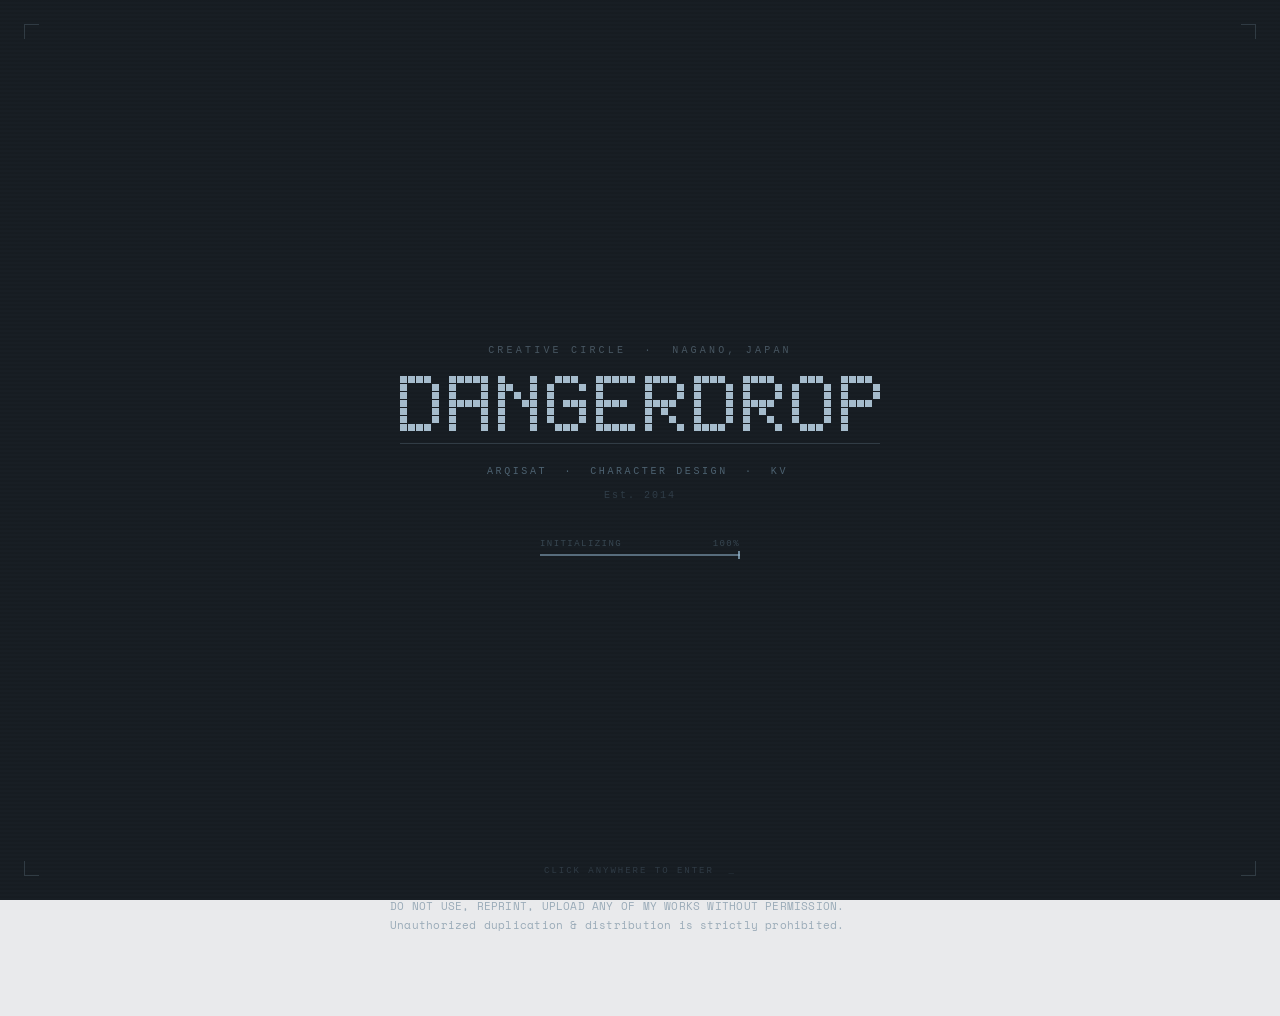
<file: index.html>
<!DOCTYPE html>
<html lang="ja">
<head>
<meta charset="UTF-8">
<meta name="viewport" content="width=device-width, initial-scale=1.0">
<title>DANGERDROP</title>
<link href="https://fonts.googleapis.com/css2?family=Bebas+Neue&family=Noto+Sans+JP:wght@300;400;500&family=Space+Mono:wght@400;700&display=swap" rel="stylesheet">
<link rel="stylesheet" href="style.css">
</head>
<body>

<!-- ── Intro Overlay ── -->
<div id="intro-overlay">
  <div class="io-scan"></div>
  <div class="io-crt"></div>
  <div class="io-corner tl"></div>
  <div class="io-corner tr"></div>
  <div class="io-corner bl"></div>
  <div class="io-corner br"></div>

  <!-- 皮特托小人坠落
       替换图片：把下面 div#ioPiktoImg 换成 <img src="你的图片.png"> 即可
       建议图片尺寸：正方形，PNG 透明背景，100~160px 显示宽度 -->
  <div id="ioPiktoWrap">
    <div id="ioPiktoImg">
      <!-- 有图片时替换这里：<img src="pikto.png" alt=""> -->
      <img src="pictogram.png" alt="">
    </div>
  </div>

  <div class="io-center" id="ioCenterBlock">
    <div class="io-eyebrow">Creative Circle &nbsp;·&nbsp; Nagano, Japan</div>
    <div class="io-title-wrap">
      <svg id="ioPixelTitle" xmlns="http://www.w3.org/2000/svg" style="display:block;overflow:visible;"></svg>
    </div>
    <div class="io-divider"></div>
    <div class="io-sub">ARQISAT &nbsp;·&nbsp; Character Design &nbsp;·&nbsp; KV<span class="io-blink"></span></div>
    <div class="io-year">Est. 2014</div>
    <div class="io-progress">
      <div class="io-plabel"><span>Initializing</span><span id="ioPct">0%</span></div>
      <div class="io-track"><div class="io-fill"></div><div class="io-cur"></div></div>
    </div>
  </div>
  <div class="io-hint">Click anywhere to enter &nbsp;_</div>
</div>

<button id="toggleBtn">&#9664;</button>

<div id="app">
  <aside id="sidebar">
    <div class="sidebar-brand">
      Dangerdrop
      <span>ARQISAT</span>
    </div>
    <nav class="nav-links">
      <div class="nav-link active" data-page="about">About</div>
      <div class="nav-link" data-page="gallery">Gallery</div>
      <div class="nav-link" data-page="links">Links</div>
    </nav>
    <div class="sidebar-art">
      <img src="sidebar-art.jpg" alt="">
    </div>
  </aside>

  <main id="main">
    <header class="site-header">
      <div class="header-top">
        <div class="logo-block">
          <img src="logo.png" alt="DANGERDROP">
        </div>
        <div>
          <div class="site-title">Dangerdrop</div>
          <div class="site-tagline">Character design · Environment · KV</div>
        </div>
      </div>
      <div class="header-banner">
        <img src="banner.jpg" alt="">
      </div>
    </header>
    <hr class="header-divider">

    <!-- About -->
    <section class="page active" id="page-about">
      <div class="about-wrap">
        <div>
          <div class="about-label">Illustrator</div>
          <div class="about-name">ARQISAT</div>
          <div class="about-sub">from DANGERDROP</div>
          <div class="about-body">
            <p>DANGERDROP は2014年より日本は長野県を拠点に活動するクリエイティブサークルです。<br>代表のイラストレータ ASTG は2021年から PN を ARQISAT へ変更</p>
            <p><strong>近年の活動</strong><br>
            ドールズフロントライン | <a href="https://x.com/GirlsFrontline/status/1181856887173599232">M200</a> / <a href="https://x.com/GirlsFrontline/status/1610941184880562177">MG338</a><br>
            Fate / Grand Order | <a href="https://news.fate-go.jp/2020/imaginary_scramble_pu/">ネモ</a> / <a href="https://news.fate-go.jp/2023/christmas2023/">ネモ〔サンタ〕</a><br>
            Wonder Festival | <a href="https://kaiyodo.co.jp/items/wonderfestival/wonda-chan4/">[ワンダちゃんNEXT DOOR プロジェクト] FILE:04 DANGERDROPVer.</a><br>など</p>
            <p>CONTACT : <a href="mailto:dangerdrop.info@gmail.com">dangerdrop.info@gmail.com</a><br>
            ※イラスト制作のご依頼は 2027年 1月 以降に着手できるものだと助かります。<br>
            ※現在は法人様のみご依頼をお受けしております。</p>
          </div>
          <div class="about-copyright">
            Copyright 2007-2026 © dangerdrop. All rights reserved.<br>
            DO NOT USE, REPRINT, UPLOAD ANY OF MY WORKS WITHOUT PERMISSION.<br>
            Unauthorized duplication &amp; distribution is strictly prohibited.
          </div>
        </div>
        <div class="about-img-wrap">
          <img src="about-chara.jpg" alt="">
        </div>
      </div>
    </section>

    <!-- Gallery -->
    <section class="page" id="page-gallery">
      <div class="gallery-meta">
        <div class="gallery-heading">Works</div>
        <div class="gallery-meta-right">
          <div class="gallery-count" id="galleryCount"></div>
          <button id="sortBtn" class="sort-btn" title="切换排序">
            <span class="sort-icon">↑</span>
            <span class="sort-label">ASC</span>
          </button>
        </div>
      </div>
      <div class="gallery-wrap">
        <div class="gallery-list" id="galleryItems"></div>
        <div class="gallery-timeline" id="galleryTimeline">
          <div class="tl-line"></div>
        </div>
      </div>
    </section>

    <!-- Links -->
    <section class="page" id="page-links">
      <div class="links-block">
        <div class="links-heading">Active Platforms</div>
        <div class="links-group">
          <a class="link-item" href="https://dangerdrop.tumblr.com/" target="_blank">tumblr (home)</a>
          <a class="link-item" href="https://bsky.app/profile/dangerdrop.bsky.social" target="_blank">Bluesky</a>
          <a class="link-item" href="https://instagram.com/dangerdrop/" target="_blank">instagram</a>
          <a class="link-item" href="http://www.pixiv.net/member.php?id=341407" target="_blank">pixiv</a>
          <a class="link-item" href="https://dangerdrop.booth.pm/" target="_blank">BOOTH</a>
          <a class="link-item" href="http://twitter.com/dangerdrop" target="_blank">twitter</a>
          <a class="link-item" href="http://twitter.com/ARQISAT" target="_blank">twitter (sub)</a>
          <a class="link-item" href="https://dangerdrop.fanbox.cc/" target="_blank">pixivFANBOX</a>
          <a class="link-item" href="https://poipiku.com/yourID/" target="_blank">poipiku</a>
        </div>
      </div>
      <div class="links-block">
        <div class="links-notice">No new posts will be made</div>
        <div class="links-group links-inactive">
          <a class="link-item" href="https://www.threads.net/@dangerdrop" target="_blank">Threads</a>
          <a class="link-item" href="https://pawoo.net/@DANGERDROP" target="_blank">Mastodon(Pawoo)</a>
          <a class="link-item" href="http://www.tinami.com/creator/profile/25263" target="_blank">Tinami</a>
          <a class="link-item" href="http://www.artstation.com/artist/dangerdrop" target="_blank">ArtStation</a>
          <a class="link-item" href="https://www.deviantart.com/arqisat" target="_blank">DeviantArt</a>
          <a class="link-item" href="http://seiga.nicovideo.jp/user/illust/7099277" target="_blank">Niconico Seiga</a>
          <a class="link-item" href="https://www.flickr.com/photos/131493378@N04/" target="_blank">Flickr</a>
          <a class="link-item" href="https://www.youtube.com/@ARQISAT" target="_blank">YouTube</a>
          <a class="link-item" href="https://soundcloud.com/dangerdrop/" target="_blank">soundcloud</a>
        </div>
      </div>
      <div class="links-warning">
        The above list is the platform I created my account on.<br>
        If you see my name or posts on platforms other than this list, it is most likely a fake account or unauthorized reproduction.
      </div>

      <div class="ship-label-section">
        <div class="ship-label-heading"><!-- Goods &amp; Merchandise --> </div> 
        <div class="ship-label">
          <div class="sl-top">
            <div class="sl-logo">LO<br>GO</div>
            <div class="sl-addr">
              <div style="font-size:0.44rem;color:#888;">TO:</div>
              <div style="font-weight:700;">COMPANY NAME</div>
              <div style="color:#555;">Address, City</div>
              <div style="color:#555;">ZIP, State</div>
              <div class="sl-priority">PRIORITY MAIL</div>
            </div>
          </div>
          <div class="sl-from"><span style="color:#888;font-size:0.44rem;">FROM: </span><span style="font-weight:700;">COMPANY NAME</span><br><span style="color:#555;padding-left:34px;">Address, City, ZIP, State</span></div>
          <div class="sl-fields">
            <div class="sl-field"><div class="sl-lbl">ORDER NR: 000000/2020</div><div class="sl-bar"></div></div>
            <div class="sl-field"><div class="sl-lbl">LOT NUMBER:</div></div>
            <div class="sl-field"><div class="sl-lbl">ITEM NR: 000000/2020</div></div>
            <div class="sl-field"><div class="sl-lbl">SHIP DATE:</div></div>
            <div class="sl-field" style="grid-column:1/-1;border-bottom:none;"><div class="sl-lbl">WEIGHT:</div></div>
          </div>
          <div class="sl-foot">
            <span style="font-size:0.9rem;">&#9854;</span>
            <span style="font-size:1rem;">&#8593;&#8593;</span>
            <span style="font-size:0.44rem;color:#888;">FRAGILE</span>
            <div class="sl-barcode"></div>
            <span style="font-size:0.44rem;color:#888;">00000000000</span>
          </div>
        </div>
      </div>
    </section>
  </main>
</div>

<div id="lightbox">
  <button id="lbClose">&#x2715;</button>
  <button class="lb-nav" id="lb-prev">&#9664;</button>
  <div class="lb-inner">
    <div id="lb-date"></div>
    <div id="lbSlot"></div>
    <div id="lb-title"></div>
  </div>
  <button class="lb-nav" id="lb-next">&#9654;</button>
</div>

<script src="main.js"></script>
</body>
</html>
</file>
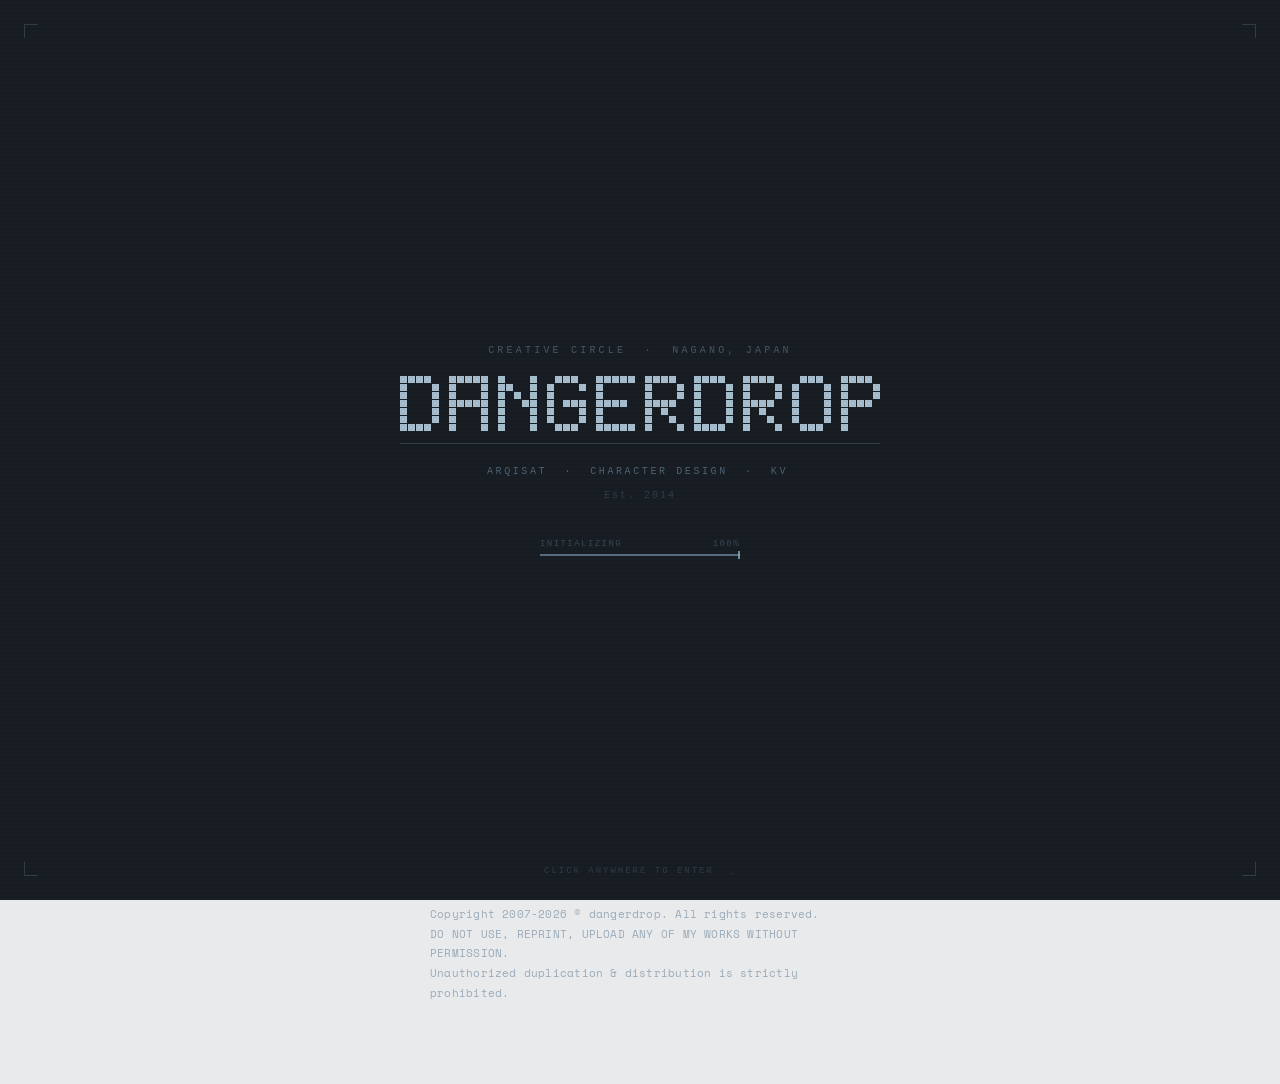
<file: dangerdrop (1).html>
<!DOCTYPE html>
<html lang="ja">
<head>
<meta charset="UTF-8">
<meta name="viewport" content="width=device-width, initial-scale=1.0">
<title>DANGERDROP</title>
<link href="https://fonts.googleapis.com/css2?family=Bebas+Neue&family=Noto+Sans+JP:wght@300;400;500&family=Space+Mono:wght@400;700&display=swap" rel="stylesheet">
<style>
*,*::before,*::after{box-sizing:border-box;margin:0;padding:0}
:root{
  --accent:#4a6480;
  --accent-dark:#35506a;
  --sidebar:#28333f;
  --sidebar-art:#1a2c2c;
  --bg:#e9eaec;
  --border:#c2c8d0;
  --text:#252c35;
  --text-sub:#5a6878;
  --sw:220px;
  --col:640px;
  --tr:0.35s cubic-bezier(0.4,0,0.2,1);
}
body{font-family:'Noto Sans JP',sans-serif;background:var(--bg);color:var(--text);overflow-x:hidden;min-height:100vh}

/* ── Intro Overlay ── */
#intro-overlay{
  position:fixed;inset:0;
  background:#181e24;
  z-index:9999;
  display:flex;flex-direction:column;
  align-items:center;justify-content:center;
  cursor:pointer;overflow:hidden;
  transition:opacity 0.9s ease;
}
#intro-overlay.out{opacity:0;pointer-events:none;}
.io-scan{
  position:absolute;left:0;right:0;height:1px;
  background:linear-gradient(90deg,transparent 0%,rgba(170,200,220,0.15) 40%,rgba(170,200,220,0.3) 50%,rgba(170,200,220,0.15) 60%,transparent 100%);
  top:-2px;
  animation:ioScan 2.2s cubic-bezier(0.4,0,0.6,1) 0.2s 1 forwards;
  opacity:0;
}
@keyframes ioScan{0%{top:0%;opacity:1}100%{top:100%;opacity:0.3}}
.io-crt{
  position:absolute;inset:0;pointer-events:none;
  background:repeating-linear-gradient(0deg,transparent,transparent 2px,rgba(0,0,0,0.07) 2px,rgba(0,0,0,0.07) 4px);
}
.io-corner{position:absolute;width:14px;height:14px;opacity:0;animation:ioFade 0.4s ease 1.1s forwards;}
.io-corner.tl{top:24px;left:24px;border-top:1px solid rgba(150,180,200,0.2);border-left:1px solid rgba(150,180,200,0.2);}
.io-corner.tr{top:24px;right:24px;border-top:1px solid rgba(150,180,200,0.2);border-right:1px solid rgba(150,180,200,0.2);}
.io-corner.bl{bottom:24px;left:24px;border-bottom:1px solid rgba(150,180,200,0.2);border-left:1px solid rgba(150,180,200,0.2);}
.io-corner.br{bottom:24px;right:24px;border-bottom:1px solid rgba(150,180,200,0.2);border-right:1px solid rgba(150,180,200,0.2);}
.io-center{display:flex;flex-direction:column;align-items:center;position:relative;z-index:2;}
.io-eyebrow{
  font-family:'Courier New',Courier,monospace;
  font-size:10px;letter-spacing:0.32em;
  color:rgba(150,180,200,0.38);text-transform:uppercase;
  margin-bottom:20px;opacity:0;
  animation:ioUp 0.5s ease 0.9s forwards;
}
.io-title-wrap{opacity:0;animation:ioFade 0.4s ease 1.3s forwards;}
.io-divider{
  height:1px;background:rgba(150,180,200,0.2);
  width:0%;margin:12px auto 16px;
  animation:ioLine 0.7s ease 1.65s forwards;
}
@keyframes ioLine{to{width:100%;}}
.io-sub{
  font-family:'Courier New',Courier,monospace;
  font-size:10px;letter-spacing:0.26em;
  color:rgba(130,165,190,0.5);text-transform:uppercase;
  opacity:0;animation:ioUp 0.5s ease 2.0s forwards;
}
.io-year{
  font-family:'Courier New',Courier,monospace;
  font-size:10px;letter-spacing:0.2em;
  color:rgba(110,145,170,0.28);margin-top:8px;
  opacity:0;animation:ioUp 0.4s ease 2.3s forwards;
}
.io-progress{margin-top:38px;width:200px;opacity:0;animation:ioFade 0.3s ease 2.6s forwards;}
.io-plabel{
  font-family:'Courier New',Courier,monospace;
  font-size:9px;letter-spacing:0.16em;
  color:rgba(130,165,190,0.3);text-transform:uppercase;
  display:flex;justify-content:space-between;margin-bottom:5px;
}
.io-track{width:100%;height:2px;background:rgba(150,180,200,0.1);position:relative;}
.io-fill{position:absolute;left:0;top:0;bottom:0;width:0%;background:rgba(150,185,210,0.45);animation:ioBar 1.4s steps(28,end) 2.8s forwards;}
.io-cur{position:absolute;top:-3px;width:2px;height:8px;background:rgba(150,185,210,0.7);left:0%;animation:ioCur 1.4s steps(28,end) 2.8s forwards;}
@keyframes ioBar{to{width:100%;}}
@keyframes ioCur{to{left:calc(100% - 2px);}}
.io-blink{
  display:inline-block;width:2px;height:22px;
  background:rgba(150,185,210,0.6);
  margin-left:3px;vertical-align:middle;
  opacity:0;animation:ioBlink 0.85s step-end infinite 3.0s;
}
@keyframes ioBlink{0%,100%{opacity:0}50%{opacity:1}}
.io-hint{
  position:absolute;bottom:24px;
  font-family:'Courier New',Courier,monospace;
  font-size:9px;letter-spacing:0.22em;
  color:rgba(130,165,190,0.22);text-transform:uppercase;
  opacity:0;animation:ioFade 0.5s ease 4.0s forwards;
}
@keyframes ioFade{to{opacity:1;}}
@keyframes ioUp{from{opacity:0;transform:translateY(5px)}to{opacity:1;transform:translateY(0)}}

/* ── Sidebar ── */
#sidebar{width:var(--sw);min-height:100vh;background:var(--sidebar);display:flex;flex-direction:column;position:fixed;left:0;top:0;z-index:100;transition:transform var(--tr)}
body.closed #sidebar{transform:translateX(calc(-1 * var(--sw)))}
.sidebar-brand{padding:24px 20px 18px;color:white;font-family:'Space Mono',monospace;font-size:0.95rem;font-weight:700;letter-spacing:0.12em;text-transform:uppercase;border-bottom:1px solid rgba(255,255,255,0.1);line-height:1.3}
.sidebar-brand span{display:block;font-size:0.62rem;font-weight:400;letter-spacing:0.22em;color:rgba(255,255,255,0.4);margin-top:3px}
.nav-links{display:flex;flex-direction:column;flex:1;padding-top:10px}
.nav-link{color:rgba(255,255,255,0.55);font-family:'Space Mono',monospace;font-size:0.78rem;font-weight:700;letter-spacing:0.2em;text-transform:uppercase;padding:14px 20px;cursor:pointer;position:relative;transition:color 0.18s,background 0.18s;user-select:none}
.nav-link::before{content:'';position:absolute;left:0;top:0;bottom:0;width:3px;background:rgba(255,255,255,0.55);transform:scaleY(0);transition:transform 0.2s}
.nav-link:hover{color:white}
.nav-link:hover::before{transform:scaleY(1)}
.nav-link.active{color:white;background:rgba(255,255,255,0.07)}
.nav-link.active::before{transform:scaleY(1)}
.sidebar-art{width:100%;height:140px;background:var(--sidebar-art);overflow:hidden;flex-shrink:0}
.sidebar-art img{width:100%;height:100%;object-fit:cover}

/* ── Toggle ── */
#toggleBtn{position:fixed;top:20px;left:calc(var(--sw) - 30px);background:none;border:none;cursor:pointer;color:rgba(255,255,255,0.4);font-size:0.8rem;padding:4px 6px;z-index:999;transition:left var(--tr),color var(--tr);line-height:1}
body.closed #toggleBtn{left:6px;color:var(--text-sub)}

/* ── Main ── */
#main{margin-left:var(--sw);min-height:100vh;display:flex;flex-direction:column;align-items:center;transition:margin-left var(--tr)}
body.closed #main{margin-left:0}

/* ── Header ── */
.site-header{width:100%;max-width:calc(var(--col) + 80px);padding:24px 40px 0;display:flex;flex-direction:column;gap:20px}
.header-top{display:flex;align-items:center;gap:18px;padding-top:20px}
.logo-block{flex-shrink:0;width:100px;height:100px;overflow:hidden}
.logo-block img{width:100%;height:100%;object-fit:contain}
.site-title{font-family:'Bebas Neue',sans-serif;font-size:2.6rem;letter-spacing:0.15em;color:var(--text);line-height:1}
.site-tagline{font-family:'Space Mono',monospace;font-size:0.62rem;letter-spacing:0.2em;color:var(--text-sub);margin-top:5px;text-transform:uppercase}
.header-banner{width:70%;height:100px;overflow:hidden;margin-right:auto}
.header-banner img{width:100%;height:100%;object-fit:cover}
.header-divider{border:none;border-top:1px solid var(--border);width:100%;max-width:calc(var(--col) + 80px);margin-top:24px}

/* ── img-slot ── */
.img-slot{background:#e4e6ea;border:1.5px dashed #b0b8c4;display:flex;align-items:center;justify-content:center;color:#a0aab4;font-family:'Space Mono',monospace;font-size:0.65rem;letter-spacing:0.08em;width:100%;height:100%}

/* ── Pages ── */
.page{display:none;width:100%;max-width:calc(var(--col) + 80px);padding:52px 40px 80px;opacity:0;transition:opacity 0.25s ease;}
.page.active{display:block;}
.page.visible{opacity:1;}

/* ── About ── */
.about-wrap{display:grid;grid-template-columns:1fr 170px;gap:52px;align-items:start}
.about-label{font-family:'Space Mono',monospace;font-size:0.65rem;letter-spacing:0.22em;color:var(--text-sub);text-transform:uppercase;margin-bottom:5px}
.about-name{font-family:'Bebas Neue',sans-serif;font-size:2.2rem;letter-spacing:0.1em;color:var(--text);line-height:1.1;margin-bottom:2px}
.about-sub{font-family:'Space Mono',monospace;font-size:0.72rem;color:var(--text-sub);letter-spacing:0.08em;margin-bottom:30px}
.about-body{font-size:0.875rem;line-height:2;color:#334050}
.about-body p{margin-bottom:18px}
.about-body a{color:var(--accent);text-underline-offset:3px;text-decoration-thickness:1px}
.about-body a:hover{color:var(--accent-dark)}
.about-img-wrap{width:100%;aspect-ratio:3/4;position:sticky;top:44px;overflow:hidden}
.about-img-wrap img{width:100%;height:100%;object-fit:cover}
.about-copyright{margin-top:36px;padding-top:18px;border-top:1px solid var(--border);font-size:0.67rem;color:#9aabb8;line-height:1.85;font-family:'Space Mono',monospace;letter-spacing:0.02em}

/* ── Gallery ── */
.gallery-meta{display:flex;align-items:baseline;justify-content:space-between;margin-bottom:24px}
.gallery-heading{font-family:'Space Mono',monospace;font-size:0.65rem;letter-spacing:0.22em;color:var(--text-sub);text-transform:uppercase}
.gallery-count{font-family:'Space Mono',monospace;font-size:0.65rem;color:var(--border)}
.gallery-wrap{display:flex;gap:0}
.gallery-list{flex:1;min-width:0}
.gallery-timeline{width:52px;flex-shrink:0;position:relative;margin-left:24px;}
.tl-line{position:absolute;top:0;bottom:0;left:10px;width:1px;background:var(--border);}
.tl-year{position:absolute;left:0;font-family:'Space Mono',monospace;font-size:0.6rem;color:var(--text-sub);letter-spacing:0.08em;writing-mode:vertical-rl;text-orientation:mixed;padding-left:22px;line-height:1;white-space:nowrap;}
.tl-year::before{content:'';position:absolute;left:7px;top:0;width:7px;height:7px;border-radius:50%;background:var(--border);}
.tl-year.first::before{background:var(--accent);}
.gallery-entry{border-top:1px solid var(--border);padding:20px 0 28px}
.gallery-entry:last-child{border-bottom:1px solid var(--border)}
.entry-date{font-family:'Space Mono',monospace;font-size:0.72rem;color:var(--text-sub);letter-spacing:0.1em;text-align:right;margin-bottom:10px}
.entry-img{position:relative;padding-bottom:46%;overflow:hidden;cursor:pointer}
.entry-img img{position:absolute;inset:0;width:100%;height:100%;object-fit:cover;transition:opacity 0.2s}
.entry-img:hover img{opacity:0.82}
.entry-title{font-family:'Space Mono',monospace;font-size:0.82rem;color:var(--text);margin-top:10px;letter-spacing:0.05em}

/* ── Links ── */
.links-block{margin-bottom:32px}
.links-heading{font-family:'Space Mono',monospace;font-size:0.65rem;letter-spacing:0.22em;color:var(--text-sub);text-transform:uppercase;margin-bottom:14px;padding-bottom:8px;border-bottom:1px solid var(--border)}
.links-group{display:flex;flex-wrap:wrap;gap:8px 22px}
.link-item{color:var(--accent);font-size:0.875rem;text-decoration:underline;text-underline-offset:3px;text-decoration-thickness:1px;cursor:pointer;transition:color 0.15s}
.link-item:hover{color:var(--accent-dark)}
.links-inactive .link-item{opacity:0.35;color:var(--text-sub);text-decoration:none}
.links-notice{font-family:'Space Mono',monospace;font-size:0.72rem;color:var(--text-sub);font-style:italic;letter-spacing:0.05em;margin-bottom:12px}
.links-warning{font-size:0.8rem;color:#4a5668;line-height:1.8;max-width:500px}

/* ── Shipping Label ── */
.ship-label-section{margin-top:52px}
.ship-label-heading{font-family:'Space Mono',monospace;font-size:0.65rem;letter-spacing:0.22em;color:var(--text-sub);text-transform:uppercase;margin-bottom:14px;padding-bottom:8px;border-bottom:1px solid var(--border)}
.ship-label{border:1.5px solid #2a2a2a;width:310px;font-family:'Space Mono',monospace;font-size:0.58rem}
.sl-top{display:grid;grid-template-columns:62px 1fr;border-bottom:1.5px solid #2a2a2a}
.sl-logo{border-right:1.5px solid #2a2a2a;display:flex;align-items:center;justify-content:center;padding:10px;font-size:1.5rem;font-weight:700;line-height:1.1}
.sl-addr{padding:8px 10px}
.sl-priority{font-weight:700;font-size:0.68rem;margin-top:4px;letter-spacing:0.08em}
.sl-from{padding:6px 10px;border-bottom:1.5px solid #2a2a2a}
.sl-fields{display:grid;grid-template-columns:1fr 1fr}
.sl-field{padding:6px 10px;border-bottom:1.5px solid #2a2a2a;min-height:30px}
.sl-field:nth-child(odd){border-right:1.5px solid #2a2a2a}
.sl-lbl{font-size:0.46rem;color:#666;letter-spacing:0.1em;text-transform:uppercase}
.sl-bar{background:repeating-linear-gradient(90deg,#000 0,#000 1.5px,#fff 1.5px,#fff 3px);height:15px;width:106px;margin-top:3px}
.sl-foot{display:flex;align-items:center;gap:8px;padding:7px 10px}
.sl-barcode{flex:1;height:20px;background:repeating-linear-gradient(90deg,#000 0,#000 2px,#fff 2px,#fff 4px);opacity:0.75}

/* ── Lightbox ── */
#lightbox{display:none;position:fixed;inset:0;background:rgba(18,22,28,0.96);z-index:500;align-items:center;justify-content:center}
#lightbox.open{display:flex}
.lb-inner{position:relative}
#lb-date{position:absolute;top:-26px;right:0;color:rgba(255,255,255,0.38);font-family:'Space Mono',monospace;font-size:0.72rem}
#lb-title{position:absolute;bottom:-24px;left:0;color:rgba(255,255,255,0.75);font-family:'Space Mono',monospace;font-size:0.82rem;font-weight:700}
#lbSlot{width:min(860px,85vw);height:min(560px,80vh);background:#0e1216;border:1px solid rgba(255,255,255,0.06);display:flex;align-items:center;justify-content:center;overflow:hidden}
#lbSlot img{width:100%;height:100%;object-fit:contain}
#lbClose{position:fixed;top:20px;right:24px;color:rgba(255,255,255,0.4);font-size:1.5rem;cursor:pointer;background:none;border:none;line-height:1;z-index:501;transition:color 0.15s}
#lbClose:hover{color:white}
.lb-nav{position:fixed;top:50%;transform:translateY(-50%);background:rgba(255,255,255,0.05);border:none;color:rgba(255,255,255,0.4);font-size:1.2rem;cursor:pointer;padding:22px 12px;z-index:501;transition:background 0.15s,color 0.15s}
.lb-nav:hover{background:rgba(255,255,255,0.12);color:white}
#lb-prev{left:0}
#lb-next{right:0}
</style>
</head>
<body>

<!-- ── Intro Overlay ── -->
<div id="intro-overlay">
  <div class="io-scan"></div>
  <div class="io-crt"></div>
  <div class="io-corner tl"></div>
  <div class="io-corner tr"></div>
  <div class="io-corner bl"></div>
  <div class="io-corner br"></div>
  <div class="io-center">
    <div class="io-eyebrow">Creative Circle &nbsp;·&nbsp; Nagano, Japan</div>
    <div class="io-title-wrap">
      <svg id="ioPixelTitle" viewBox="0 0 0 56" height="56" style="display:block;overflow:visible;" xmlns="http://www.w3.org/2000/svg"></svg>
    </div>
    <div class="io-divider"></div>
    <div class="io-sub">ARQISAT &nbsp;·&nbsp; Character Design &nbsp;·&nbsp; KV<span class="io-blink"></span></div>
    <div class="io-year">Est. 2014</div>
    <div class="io-progress">
      <div class="io-plabel"><span>Initializing</span><span id="ioPct">0%</span></div>
      <div class="io-track"><div class="io-fill"></div><div class="io-cur"></div></div>
    </div>
  </div>
  <div class="io-hint">Click anywhere to enter &nbsp;_</div>
</div>

<button id="toggleBtn">&#9664;</button>

<div id="app">
  <aside id="sidebar">
    <div class="sidebar-brand">
      Dangerdrop
      <span>ARQISAT</span>
    </div>
    <nav class="nav-links">
      <div class="nav-link active" data-page="about">About</div>
      <div class="nav-link" data-page="gallery">Gallery</div>
      <div class="nav-link" data-page="links">Links</div>
    </nav>
    <div class="sidebar-art">
      <img src="sidebar-art.jpg" alt="">
    </div>
  </aside>

  <main id="main">
    <header class="site-header">
      <div class="header-top">
        <div class="logo-block">
          <img src="logo.png" alt="DANGERDROP">
        </div>
        <div>
          <div class="site-title">Dangerdrop</div>
          <div class="site-tagline">Character design · Environment · KV</div>
        </div>
      </div>
      <div class="header-banner">
        <img src="banner.jpg" alt="">
      </div>
    </header>
    <hr class="header-divider">

    <!-- About -->
    <section class="page active" id="page-about">
      <div class="about-wrap">
        <div>
          <div class="about-label">Illustrator</div>
          <div class="about-name">ARQISAT</div>
          <div class="about-sub">from DANGERDROP</div>
          <div class="about-body">
            <p>DANGERDROP は2014年より日本は長野県を拠点に活動するクリエイティブサークルです。<br>代表のイラストレータ ASTG は2021年から PN を ARQISAT へ変更</p>
            <p><strong>近年の活動</strong><br>
            ドールズフロントライン | <a href="https://x.com/GirlsFrontline/status/1181856887173599232">M200</a> / <a href="https://x.com/GirlsFrontline/status/1610941184880562177">MG338</a><br>
            Fate / Grand Order | <a href="https://news.fate-go.jp/2020/imaginary_scramble_pu/">ネモ</a> / <a href="https://news.fate-go.jp/2023/christmas2023/">ネモ〔サンタ〕</a><br>
            Wonder Festival | <a href="https://kaiyodo.co.jp/items/wonderfestival/wonda-chan4/">[ワンダちゃんNEXT DOOR プロジェクト] FILE:04 DANGERDROPVer.</a><br>など</p>
            <p>CONTACT : <a href="mailto:dangerdrop.info@gmail.com">dangerdrop.info@gmail.com</a><br>
            ※イラスト制作のご依頼は 2027年 1月 以降に着手できるものだと助かります。<br>
            ※現在は法人様のみご依頼をお受けしております。</p>
          </div>
          <div class="about-copyright">
            Copyright 2007-2026 © dangerdrop. All rights reserved.<br>
            DO NOT USE, REPRINT, UPLOAD ANY OF MY WORKS WITHOUT PERMISSION.<br>
            Unauthorized duplication &amp; distribution is strictly prohibited.
          </div>
        </div>
        <div class="about-img-wrap">
          <img src="about-chara.jpg" alt="">
        </div>
      </div>
    </section>

    <!-- Gallery -->
    <section class="page" id="page-gallery">
      <div class="gallery-meta">
        <div class="gallery-heading">Works</div>
        <div class="gallery-count" id="galleryCount"></div>
      </div>
      <div class="gallery-wrap">
        <div class="gallery-list" id="galleryItems"></div>
        <div class="gallery-timeline" id="galleryTimeline">
          <div class="tl-line"></div>
        </div>
      </div>
    </section>

    <!-- Links -->
    <section class="page" id="page-links">
      <div class="links-block">
        <div class="links-heading">Active Platforms</div>
        <div class="links-group">
          <a class="link-item" href="https://dangerdrop.tumblr.com/" target="_blank">tumblr (home)</a>
          <a class="link-item" href="https://bsky.app/profile/dangerdrop.bsky.social" target="_blank">Bluesky</a>
          <a class="link-item" href="https://instagram.com/dangerdrop/" target="_blank">instagram</a>
          <a class="link-item" href="http://www.pixiv.net/member.php?id=341407" target="_blank">pixiv</a>
          <a class="link-item" href="https://dangerdrop.booth.pm/" target="_blank">BOOTH</a>
          <a class="link-item" href="http://twitter.com/dangerdrop" target="_blank">twitter</a>
          <a class="link-item" href="http://twitter.com/ARQISAT" target="_blank">twitter (sub)</a>
          <a class="link-item" href="https://dangerdrop.fanbox.cc/" target="_blank">pixivFANBOX</a>
          <a class="link-item" href="https://poipiku.com/yourID/" target="_blank">poipiku</a>
        </div>
      </div>
      <div class="links-block">
        <div class="links-notice">No new posts will be made</div>
        <div class="links-group links-inactive">
          <a class="link-item" href="https://www.threads.net/@dangerdrop" target="_blank">Threads</a>
          <a class="link-item" href="https://pawoo.net/@yourname" target="_blank">Mastodon(Pawoo)</a>
          <a class="link-item" href="https://www.tinami.com/creator/profile/yourID" target="_blank">Tinami</a>
          <a class="link-item" href="https://www.artstation.com/yourname" target="_blank">ArtStation</a>
          <a class="link-item" href="https://www.deviantart.com/yourname" target="_blank">DeviantArt</a>
          <a class="link-item" href="https://seiga.nicovideo.jp/user/illust/yourID" target="_blank">Niconico Seiga</a>
          <a class="link-item" href="https://www.flickr.com/photos/yourname" target="_blank">Flickr</a>
          <a class="link-item" href="https://www.youtube.com/@yourname" target="_blank">YouTube</a>
          <a class="link-item" href="https://soundcloud.com/yourname" target="_blank">soundcloud</a>
        </div>
      </div>
      <div class="links-warning">
        The above list is the platform I created my account on.<br>
        If you see my name or posts on platforms other than this list, it is most likely a fake account or unauthorized reproduction.
      </div>

      <div class="ship-label-section">
        <div class="ship-label-heading">Goods &amp; Merchandise</div>
        <div class="ship-label">
          <div class="sl-top">
            <div class="sl-logo">LO<br>GO</div>
            <div class="sl-addr">
              <div style="font-size:0.44rem;color:#888;">TO:</div>
              <div style="font-weight:700;">COMPANY NAME</div>
              <div style="color:#555;">Address, City</div>
              <div style="color:#555;">ZIP, State</div>
              <div class="sl-priority">PRIORITY MAIL</div>
            </div>
          </div>
          <div class="sl-from"><span style="color:#888;font-size:0.44rem;">FROM: </span><span style="font-weight:700;">COMPANY NAME</span><br><span style="color:#555;padding-left:34px;">Address, City, ZIP, State</span></div>
          <div class="sl-fields">
            <div class="sl-field"><div class="sl-lbl">ORDER NR: 000000/2020</div><div class="sl-bar"></div></div>
            <div class="sl-field"><div class="sl-lbl">LOT NUMBER:</div></div>
            <div class="sl-field"><div class="sl-lbl">ITEM NR: 000000/2020</div></div>
            <div class="sl-field"><div class="sl-lbl">SHIP DATE:</div></div>
            <div class="sl-field" style="grid-column:1/-1;border-bottom:none;"><div class="sl-lbl">WEIGHT:</div></div>
          </div>
          <div class="sl-foot">
            <span style="font-size:0.9rem;">&#9854;</span>
            <span style="font-size:1rem;">&#8593;&#8593;</span>
            <span style="font-size:0.44rem;color:#888;">FRAGILE</span>
            <div class="sl-barcode"></div>
            <span style="font-size:0.44rem;color:#888;">00000000000</span>
          </div>
        </div>
      </div>
    </section>
  </main>
</div>

<div id="lightbox">
  <button id="lbClose">&#x2715;</button>
  <button class="lb-nav" id="lb-prev">&#9664;</button>
  <div class="lb-inner">
    <div id="lb-date"></div>
    <div id="lbSlot"></div>
    <div id="lb-title"></div>
  </div>
  <button class="lb-nav" id="lb-next">&#9654;</button>
</div>

<script>
(function(){
  // ── Intro pixel title ──
  var glyphs = {
    'D':[0x7F,0x41,0x41,0x41,0x3E],
    'A':[0x7F,0x09,0x09,0x09,0x7F],
    'N':[0x7F,0x02,0x04,0x08,0x7F],
    'G':[0x3E,0x41,0x49,0x49,0x3A],
    'E':[0x7F,0x49,0x49,0x49,0x41],
    'R':[0x7F,0x09,0x19,0x29,0x46],
    'O':[0x3E,0x41,0x41,0x41,0x3E],
    'P':[0x7F,0x09,0x09,0x09,0x06]
  };
  var text='DANGERDROP', cell=7, gap=1, lGap=10, rows=7, cols=5;
  var color='rgba(185,210,228,0.88)';
  var svg=document.getElementById('ioPixelTitle');
  var totalW=0;
  for(var k=0;k<text.length;k++) totalW+=cols*(cell+gap)-gap+lGap;
  totalW-=lGap;
  svg.setAttribute('viewBox','0 0 '+totalW+' '+(rows*(cell+gap)-gap));
  svg.setAttribute('width',totalW);
  svg.setAttribute('height',rows*(cell+gap)-gap);
  var x=0;
  for(var i=0;i<text.length;i++){
    var bitmap=glyphs[text[i]]||glyphs['E'];
    for(var c=0;c<cols;c++){
      for(var r=0;r<rows;r++){
        if((bitmap[c]>>r)&1){
          var rect=document.createElementNS('http://www.w3.org/2000/svg','rect');
          rect.setAttribute('x',x+c*(cell+gap));
          rect.setAttribute('y',r*(cell+gap));
          rect.setAttribute('width',cell);
          rect.setAttribute('height',cell);
          rect.setAttribute('fill',color);
          rect.setAttribute('rx','0');
          svg.appendChild(rect);
        }
      }
    }
    x+=cols*(cell+gap)-gap+lGap;
  }

  // ── Intro dismiss ──
  var overlay=document.getElementById('intro-overlay');
  var pctEl=document.getElementById('ioPct');
  var count=0;
  var pctTimer=setInterval(function(){
    if(count>=100){clearInterval(pctTimer);return;}
    count+=Math.ceil(Math.random()*6);
    if(count>100)count=100;
    if(pctEl)pctEl.textContent=count+'%';
  },70);
  function dismissIntro(){
    overlay.classList.add('out');
    clearInterval(pctTimer);
    setTimeout(function(){overlay.style.display='none';},950);
  }
  overlay.addEventListener('click',dismissIntro);
  setTimeout(dismissIntro,5000);

  // ── Initial page fade in ──
  var initialPage = document.querySelector('.page.active');
  if(initialPage){
    requestAnimationFrame(function(){
      requestAnimationFrame(function(){
        initialPage.classList.add('visible');
      });
    });
  }

  // ── Gallery ──
  var works = [
    { date:'2016/1',  year:'2016', title:'Port',                                       img:'work-01.jpg' },
    { date:'2016/3',  year:'2016', title:'U620',                                       img:'work-02.jpg' },
    { date:'2016/5',  year:'2016', title:'Bayside',                                    img:'work-03.jpg' },
    { date:'2017/2',  year:'2017', title:'994F',                                       img:'work-04.jpg' },
    { date:'2017/8',  year:'2017', title:'Junttan PMX22 / Pile Driving Rig (Finland)', img:'work-05.jpg' }
  ];

  var container   = document.getElementById('galleryItems');
  var tlContainer = document.getElementById('galleryTimeline');
  document.getElementById('galleryCount').textContent = works.length + ' works';

  var seenYears  = {};
  var yearLabels = {};

  works.forEach(function(w, i){
    var entry = document.createElement('div');
    entry.className = 'gallery-entry';
    entry.setAttribute('data-year', w.year);
    entry.innerHTML =
      '<div class="entry-date">' + w.date + '</div>' +
      '<div class="entry-img"><img src="' + w.img + '" alt="' + w.title + '"></div>' +
      '<div class="entry-title">' + w.title + '</div>';
    container.appendChild(entry);
    entry.querySelector('.entry-img').addEventListener('click', function(){ openLB(i); });

    if(!seenYears[w.year]){
      seenYears[w.year] = true;
      var yl = document.createElement('div');
      yl.className = 'tl-year' + (Object.keys(seenYears).length === 1 ? ' first' : '');
      yl.textContent = w.year;
      tlContainer.appendChild(yl);
      yearLabels[w.year] = yl;
    }
  });

  function alignTimeline(){
    var wrapTop = container.getBoundingClientRect().top + window.scrollY;
    Object.keys(yearLabels).forEach(function(year){
      var firstEntry = container.querySelector('[data-year="' + year + '"]');
      if(firstEntry){
        var entryTop = firstEntry.getBoundingClientRect().top + window.scrollY - wrapTop;
        yearLabels[year].style.top = entryTop + 'px';
      }
    });
  }

  window.addEventListener('load', alignTimeline);
  window.addEventListener('resize', alignTimeline);
  setTimeout(alignTimeline, 100);
  setTimeout(alignTimeline, 500);
  container.querySelectorAll('img').forEach(function(img){
    img.addEventListener('load', alignTimeline);
  });

  // ── Sidebar toggle ──
  var toggleBtn = document.getElementById('toggleBtn');
  toggleBtn.addEventListener('click', function(){
    var closed = document.body.classList.toggle('closed');
    toggleBtn.innerHTML = closed ? '&#9654;' : '&#9664;';
  });

  // ── Nav with page fade transition ──
  var navLinks = document.querySelectorAll('.nav-link');
  navLinks.forEach(function(link){
    link.addEventListener('click', function(){
      var current = document.querySelector('.page.active');
      var target = document.getElementById('page-' + link.dataset.page);
      if(!target || target === current) return;

      navLinks.forEach(function(l){ l.classList.remove('active'); });
      link.classList.add('active');

      if(current){
        current.classList.remove('visible');
        setTimeout(function(){
          current.classList.remove('active');
          target.classList.add('active');
          requestAnimationFrame(function(){
            requestAnimationFrame(function(){
              target.classList.add('visible');
              if(link.dataset.page === 'gallery') setTimeout(alignTimeline, 50);
            });
          });
        }, 220);
      } else {
        target.classList.add('active');
        requestAnimationFrame(function(){
          requestAnimationFrame(function(){
            target.classList.add('visible');
          });
        });
      }
    });
  });

  // ── Lightbox ──
  var cur = 0;
  var lb  = document.getElementById('lightbox');

  function openLB(i){ cur=i; updateLB(); lb.classList.add('open'); document.body.style.overflow='hidden'; }
  function closeLB(){ lb.classList.remove('open'); document.body.style.overflow=''; }
  function updateLB(){
    var w = works[cur];
    document.getElementById('lb-date').textContent  = w.date;
    document.getElementById('lb-title').textContent = w.title;
    var slot = document.getElementById('lbSlot');
    slot.innerHTML = '<img src="' + w.img + '" alt="' + w.title + '" style="max-width:100%;max-height:100%;object-fit:contain;">';
  }

  document.getElementById('lbClose').addEventListener('click', closeLB);
  document.getElementById('lb-prev').addEventListener('click', function(){ cur=(cur-1+works.length)%works.length; updateLB(); });
  document.getElementById('lb-next').addEventListener('click', function(){ cur=(cur+1)%works.length; updateLB(); });
  lb.addEventListener('click', function(e){ if(e.target===lb) closeLB(); });
  document.addEventListener('keydown', function(e){
    if(!lb.classList.contains('open')) return;
    if(e.key==='Escape') closeLB();
    if(e.key==='ArrowLeft'){  cur=(cur-1+works.length)%works.length; updateLB(); }
    if(e.key==='ArrowRight'){ cur=(cur+1)%works.length; updateLB(); }
  });
})();
</script>
</body>
</html>
</file>
<file: style.css>
*,*::before,*::after{/* box-sizing:border-box;*/margin:0;padding:0}
:root{
  --accent:#4a6480;
  --accent-dark:#35506a;
  --sidebar:#28333f;
  --sidebar-art:#1a2c2c;
  --bg:#e9eaec;
  --border:#c2c8d0;
  --text:#252c35;
  --text-sub:#5a6878;
  --sw:220px;
  --col:640px;
  --tr:0.35s cubic-bezier(0.4,0,0.2,1);
}
body{font-family:'Noto Sans JP',sans-serif;background:var(--bg);color:var(--text);overflow-x:hidden;min-height:100vh}

/* ── Intro Overlay ── */
#intro-overlay{
  position:fixed;inset:0;
  background:#181e24;
  z-index:9999;
  display:flex;flex-direction:column;
  align-items:center;justify-content:center;
  cursor:pointer;overflow:hidden;
  transition:opacity 0.9s ease;
}
#intro-overlay.out{opacity:0;pointer-events:none;}

.io-scan{
  position:absolute;left:0;right:0;height:1px;
  background:linear-gradient(90deg,transparent 0%,rgba(170,200,220,0.15) 40%,rgba(170,200,220,0.3) 50%,rgba(170,200,220,0.15) 60%,transparent 100%);
  top:-2px;opacity:0;
  animation:ioScan 2.2s cubic-bezier(0.4,0,0.6,1) 0.2s 1 forwards;
}
@keyframes ioScan{0%{top:0%;opacity:1}100%{top:100%;opacity:0.3}}

.io-crt{
  position:absolute;inset:0;pointer-events:none;
  background:repeating-linear-gradient(0deg,transparent,transparent 2px,rgba(0,0,0,0.07) 2px,rgba(0,0,0,0.07) 4px);
}

.io-corner{position:absolute;width:14px;height:14px;opacity:0;animation:ioFade 0.4s ease 1.1s forwards;}
.io-corner.tl{top:24px;left:24px;border-top:1px solid rgba(150,180,200,0.2);border-left:1px solid rgba(150,180,200,0.2);}
.io-corner.tr{top:24px;right:24px;border-top:1px solid rgba(150,180,200,0.2);border-right:1px solid rgba(150,180,200,0.2);}
.io-corner.bl{bottom:24px;left:24px;border-bottom:1px solid rgba(150,180,200,0.2);border-left:1px solid rgba(150,180,200,0.2);}
.io-corner.br{bottom:24px;right:24px;border-bottom:1px solid rgba(150,180,200,0.2);border-right:1px solid rgba(150,180,200,0.2);}

/* ── 皮特托坠落容器 ── */
#ioPiktoWrap{
  position:absolute;
  left:50%;
  top:-160px;
  transform:translateX(-50%) rotate(0deg);
  z-index:10;
  pointer-events:none;
  /* JS 控制动画，CSS 只提供初始状态 */
}
#ioPiktoImg{
  width:120px;
  height:120px;
  display:flex;
  align-items:center;
  justify-content:center;
}
#ioPiktoImg img{
  width:100%;
  height:100%;
  object-fit:contain;
}
/* 占位框：有图片时可删除这段 */
.io-pikto-placeholder{
  width:120px;height:120px;
  border:2px dashed rgba(140,205,170,0.35);
  display:flex;flex-direction:column;align-items:center;justify-content:center;
  gap:6px;color:rgba(140,205,170,0.45);
  font-family:'Courier New',monospace;font-size:9px;letter-spacing:0.08em;
  text-align:center;line-height:1.5;
}
.io-pikto-icon{font-size:28px;opacity:0.5;}
.io-pikto-label{font-size:8px;letter-spacing:0.05em;}

/* ── 中央内容 ── */
.io-center{
  display:flex;flex-direction:column;align-items:center;
  position:relative;z-index:2;
}
.io-eyebrow{
  font-family:'Courier New',Courier,monospace;
  font-size:10px;letter-spacing:0.32em;
  color:rgba(150,180,200,0.38);text-transform:uppercase;
  margin-bottom:20px;opacity:0;
  animation:ioUp 0.5s ease 1.8s forwards;
}
.io-title-wrap{opacity:0;animation:ioFade 0.4s ease 2.1s forwards;}
.io-divider{
  height:1px;background:rgba(150,180,200,0.2);
  width:0%;margin:12px auto 16px;
  animation:ioLine 0.7s ease 2.4s forwards;
}
@keyframes ioLine{to{width:100%;}}
.io-sub{
  font-family:'Courier New',Courier,monospace;
  font-size:10px;letter-spacing:0.26em;
  color:rgba(130,165,190,0.5);text-transform:uppercase;
  opacity:0;animation:ioUp 0.5s ease 2.8s forwards;
}
.io-year{
  font-family:'Courier New',Courier,monospace;
  font-size:10px;letter-spacing:0.2em;
  color:rgba(110,145,170,0.28);margin-top:8px;
  opacity:0;animation:ioUp 0.4s ease 3.1s forwards;
}
.io-progress{
  margin-top:38px;width:200px;
  opacity:0;animation:ioFade 0.3s ease 3.4s forwards;
}
.io-plabel{
  font-family:'Courier New',Courier,monospace;
  font-size:9px;letter-spacing:0.16em;
  color:rgba(130,165,190,0.3);text-transform:uppercase;
  display:flex;justify-content:space-between;margin-bottom:5px;
}
.io-track{width:100%;height:2px;background:rgba(150,180,200,0.1);position:relative;}
.io-fill{
  position:absolute;left:0;top:0;bottom:0;width:0%;
  background:rgba(150,185,210,0.45);
  animation:ioBar 1.4s steps(28,end) 3.6s forwards;
}
.io-cur{
  position:absolute;top:-3px;width:2px;height:8px;
  background:rgba(150,185,210,0.7);left:0%;
  animation:ioCur 1.4s steps(28,end) 3.6s forwards;
}
@keyframes ioBar{to{width:100%;}}
@keyframes ioCur{to{left:calc(100% - 2px);}}

.io-blink{
  display:inline-block;width:2px;height:22px;
  background:rgba(150,185,210,0.6);
  margin-left:3px;vertical-align:middle;
  opacity:0;animation:ioBlink 0.85s step-end infinite 3.8s;
}
@keyframes ioBlink{0%,100%{opacity:0}50%{opacity:1}}

.io-hint{
  position:absolute;bottom:24px;
  font-family:'Courier New',Courier,monospace;
  font-size:9px;letter-spacing:0.22em;
  color:rgba(130,165,190,0.22);text-transform:uppercase;
  opacity:0;animation:ioFade 0.5s ease 5.0s forwards;
}

@keyframes ioFade{to{opacity:1;}}
@keyframes ioUp{from{opacity:0;transform:translateY(5px)}to{opacity:1;transform:translateY(0)}}

/* ── Sidebar ── */
#sidebar{width:var(--sw);min-height:100vh;background:var(--sidebar);display:flex;flex-direction:column;position:fixed;left:0;top:0;z-index:100;transition:transform var(--tr)}
body.closed #sidebar{transform:translateX(calc(-1 * var(--sw)))}
.sidebar-brand{padding:24px 20px 18px;color:white;font-family:'Space Mono',monospace;font-size:0.95rem;font-weight:700;letter-spacing:0.12em;text-transform:uppercase;border-bottom:1px solid rgba(255,255,255,0.1);line-height:1.3}
.sidebar-brand span{display:block;font-size:0.62rem;font-weight:400;letter-spacing:0.22em;color:rgba(255,255,255,0.4);margin-top:3px}
.nav-links{display:flex;flex-direction:column;flex:1;padding-top:10px}
.nav-link{color:rgba(255,255,255,0.55);font-family:'Space Mono',monospace;font-size:0.78rem;font-weight:700;letter-spacing:0.2em;text-transform:uppercase;padding:14px 20px;cursor:pointer;position:relative;transition:color 0.18s,background 0.18s;user-select:none}
.nav-link::before{content:'';position:absolute;left:0;top:0;bottom:0;width:3px;background:rgba(255,255,255,0.55);transform:scaleY(0);transition:transform 0.2s}
.nav-link:hover{color:white}
.nav-link:hover::before{transform:scaleY(1)}
.nav-link.active{color:white;background:rgba(255,255,255,0.07)}
.nav-link.active::before{transform:scaleY(1)}
.sidebar-art{width:100%;height:140px;background:var(--sidebar-art);overflow:hidden;flex-shrink:0}
.sidebar-art img{width:100%;height:100%;object-fit:cover}

/* ── Toggle ── */
#toggleBtn{position:fixed;top:20px;left:calc(var(--sw) - 30px);background:none;border:none;cursor:pointer;color:rgba(255,255,255,0.4);font-size:0.8rem;padding:4px 6px;z-index:999;transition:left var(--tr),color var(--tr);line-height:1}
body.closed #toggleBtn{left:6px;color:var(--text-sub)}

/* ── Main ── */
#main{margin-left:var(--sw);min-height:100vh;display:flex;flex-direction:column;align-items:center;transition:margin-left var(--tr)}
body.closed #main{margin-left:0}

/* ── Header ── */
.site-header{width:100%;max-width:calc(var(--col) + 80px);padding:24px 40px 0;display:flex;flex-direction:column;gap:20px}
.header-top{display:flex;align-items:center;gap:18px;padding-top:20px}
.logo-block{flex-shrink:0;width:100px;height:100px;overflow:hidden}
.logo-block img{width:100%;height:100%;object-fit:contain}
.site-title{font-family:'Bebas Neue',sans-serif;font-size:2.6rem;letter-spacing:0.15em;color:var(--text);line-height:1}
.site-tagline{font-family:'Space Mono',monospace;font-size:0.62rem;letter-spacing:0.2em;color:var(--text-sub);margin-top:5px;text-transform:uppercase}
.header-banner{width:70%;height:100px;overflow:hidden;margin-right:auto}
.header-banner img{width:100%;height:100%;object-fit:cover}
.header-divider{border:none;border-top:1px solid var(--border);width:100%;max-width:calc(var(--col) + 80px);margin-top:24px}

/* ── img-slot ── */
.img-slot{background:#e4e6ea;border:1.5px dashed #b0b8c4;display:flex;align-items:center;justify-content:center;color:#a0aab4;font-family:'Space Mono',monospace;font-size:0.65rem;letter-spacing:0.08em;width:100%;height:100%}

/* ── Pages ── */
.page{display:none;width:100%;max-width:calc(var(--col) + 80px);padding:52px 40px 80px;opacity:0;transition:opacity 0.25s ease;}
.page.active{display:block;}
.page.visible{opacity:1;}

/* ── About ── */
.about-wrap{display:grid;grid-template-columns:1fr 170px;gap:52px;align-items:start}
.about-label{font-family:'Space Mono',monospace;font-size:0.65rem;letter-spacing:0.22em;color:var(--text-sub);text-transform:uppercase;margin-bottom:5px}
.about-name{font-family:'Bebas Neue',sans-serif;font-size:2.2rem;letter-spacing:0.1em;color:var(--text);line-height:1.1;margin-bottom:2px}
.about-sub{font-family:'Space Mono',monospace;font-size:0.72rem;color:var(--text-sub);letter-spacing:0.08em;margin-bottom:30px}
.about-body{font-size:0.875rem;line-height:2;color:#334050}
.about-body p{margin-bottom:18px}
.about-body a{color:var(--accent);text-underline-offset:3px;text-decoration-thickness:1px}
.about-body a:hover{color:var(--accent-dark)}
.about-img-wrap{width:100%;aspect-ratio:3/4;position:sticky;top:44px;overflow:hidden}
.about-img-wrap img{width:100%;height:100%;object-fit:cover}
.about-copyright{margin-top:36px;padding-top:18px;border-top:1px solid var(--border);font-size:0.67rem;color:#9aabb8;line-height:1.85;font-family:'Space Mono',monospace;letter-spacing:0.02em}

/* ── Gallery ── */
.gallery-meta{display:flex;align-items:center;justify-content:space-between;margin-bottom:24px}
.gallery-heading{font-family:'Space Mono',monospace;font-size:0.65rem;letter-spacing:0.22em;color:var(--text-sub);text-transform:uppercase}
.gallery-meta-right{display:flex;align-items:center;gap:14px}
.gallery-count{font-family:'Space Mono',monospace;font-size:0.65rem;color:var(--border)}
.sort-btn{
  display:flex;align-items:center;gap:5px;
  background:none;border:1px solid var(--border);
  color:var(--text-sub);cursor:pointer;
  font-family:'Space Mono',monospace;font-size:0.6rem;letter-spacing:0.14em;
  padding:4px 9px;transition:border-color 0.18s,color 0.18s;
  text-transform:uppercase;
}
.sort-btn:hover{border-color:var(--accent);color:var(--accent)}
.sort-btn.desc .sort-icon{transform:scaleY(-1)}
.sort-icon{display:inline-block;transition:transform 0.25s;font-size:0.75rem;line-height:1}
.gallery-wrap{display:flex;gap:0}
.gallery-list{flex:1;min-width:0}
.gallery-timeline{width:80px;flex-shrink:0;position:relative;margin-left:32px;}
.tl-line{position:absolute;top:0;bottom:0;left:14px;width:2px;background:var(--border);}
.tl-year{position:absolute;left:0;font-family:'Space Mono',monospace;font-size:0.78rem;color:var(--text-sub);letter-spacing:0.1em;writing-mode:vertical-rl;text-orientation:mixed;padding-left:32px;line-height:1;white-space:nowrap;}
.tl-year::before{content:'';position:absolute;left:8px;top:0;width:12px;height:12px;border-radius:50%;background:var(--border);}
.tl-year.first::before{background:var(--accent);}
.gallery-entry{border-top:1px solid var(--border);padding:20px 0 28px}
.gallery-entry:last-child{border-bottom:1px solid var(--border)}
.entry-date{font-family:'Space Mono',monospace;font-size:0.72rem;color:var(--text-sub);letter-spacing:0.1em;text-align:right;margin-bottom:10px}
.entry-img{position:relative;/* padding-bottom:46%; */overflow:hidden;cursor:pointer}
.entry-img img{/* position:absolute; */inset:0;width:100%;/* height:100%; */object-fit:cover;transition:opacity 0.2s;}
.entry-img:hover img{opacity:0.82}
.entry-title{font-family:'Space Mono',monospace;font-size:0.82rem;color:var(--text);margin-top:10px;letter-spacing:0.05em}

/* ── Links ── */
.links-block{margin-bottom:32px}
.links-heading{font-family:'Space Mono',monospace;font-size:0.65rem;letter-spacing:0.22em;color:var(--text-sub);text-transform:uppercase;margin-bottom:14px;padding-bottom:8px;border-bottom:1px solid var(--border)}
.links-group{display:flex;flex-wrap:wrap;gap:8px 22px}
.link-item{color:var(--accent);font-size:0.875rem;text-decoration:underline;text-underline-offset:3px;text-decoration-thickness:1px;cursor:pointer;transition:color 0.15s}
.link-item:hover{color:var(--accent-dark)}
.links-inactive .link-item{opacity:0.35;color:var(--text-sub);text-decoration:none}
.links-notice{font-family:'Space Mono',monospace;font-size:0.72rem;color:var(--text-sub);font-style:italic;letter-spacing:0.05em;margin-bottom:12px}
.links-warning{font-size:0.8rem;color:#4a5668;line-height:1.8;max-width:500px}

/* ── Shipping Label ── */
.ship-label-section{margin-top:52px}
.ship-label-heading{font-family:'Space Mono',monospace;font-size:0.65rem;letter-spacing:0.22em;color:var(--text-sub);text-transform:uppercase;margin-bottom:14px;padding-bottom:8px;border-bottom:1px solid var(--border)}
.ship-label{border:1.5px solid #2a2a2a;width:310px;font-family:'Space Mono',monospace;font-size:0.58rem}
.sl-top{display:grid;grid-template-columns:62px 1fr;border-bottom:1.5px solid #2a2a2a}
.sl-logo{border-right:1.5px solid #2a2a2a;display:flex;align-items:center;justify-content:center;padding:10px;font-size:1.5rem;font-weight:700;line-height:1.1}
.sl-addr{padding:8px 10px}
.sl-priority{font-weight:700;font-size:0.68rem;margin-top:4px;letter-spacing:0.08em}
.sl-from{padding:6px 10px;border-bottom:1.5px solid #2a2a2a}
.sl-fields{display:grid;grid-template-columns:1fr 1fr}
.sl-field{padding:6px 10px;border-bottom:1.5px solid #2a2a2a;min-height:30px}
.sl-field:nth-child(odd){border-right:1.5px solid #2a2a2a}
.sl-lbl{font-size:0.46rem;color:#666;letter-spacing:0.1em;text-transform:uppercase}
.sl-bar{background:repeating-linear-gradient(90deg,#000 0,#000 1.5px,#fff 1.5px,#fff 3px);height:15px;width:106px;margin-top:3px}
.sl-foot{display:flex;align-items:center;gap:8px;padding:7px 10px}
.sl-barcode{flex:1;height:20px;background:repeating-linear-gradient(90deg,#000 0,#000 2px,#fff 2px,#fff 4px);opacity:0.75}

/* ── Lightbox ── */
#lightbox{display:none;position:fixed;inset:0;background:rgba(18,22,28,0.96);z-index:500;align-items:center;justify-content:center}
#lightbox.open{display:flex}
.lb-inner{position:relative}
#lb-date{position:absolute;top:-26px;right:0;color:rgba(255,255,255,0.38);font-family:'Space Mono',monospace;font-size:0.72rem}
#lb-title{position:absolute;bottom:-24px;left:0;color:rgba(255,255,255,0.75);font-family:'Space Mono',monospace;font-size:0.82rem;font-weight:700}
#lbSlot{width:min(860px,85vw);height:min(560px,80vh);background:#0e1216;border:1px solid rgba(255,255,255,0.06);display:flex;align-items:center;justify-content:center;overflow:hidden}
#lbSlot img{width:100%;height:100%;object-fit:contain}
#lbClose{position:fixed;top:20px;right:24px;color:rgba(255,255,255,0.4);font-size:1.5rem;cursor:pointer;background:none;border:none;line-height:1;z-index:501;transition:color 0.15s}
#lbClose:hover{color:white}
.lb-nav{position:fixed;top:50%;transform:translateY(-50%);background:rgba(255,255,255,0.05);border:none;color:rgba(255,255,255,0.4);font-size:1.2rem;cursor:pointer;padding:22px 12px;z-index:501;transition:background 0.15s,color 0.15s}
.lb-nav:hover{background:rgba(255,255,255,0.12);color:white}
#lb-prev{left:0}
#lb-next{right:0}
</file>
